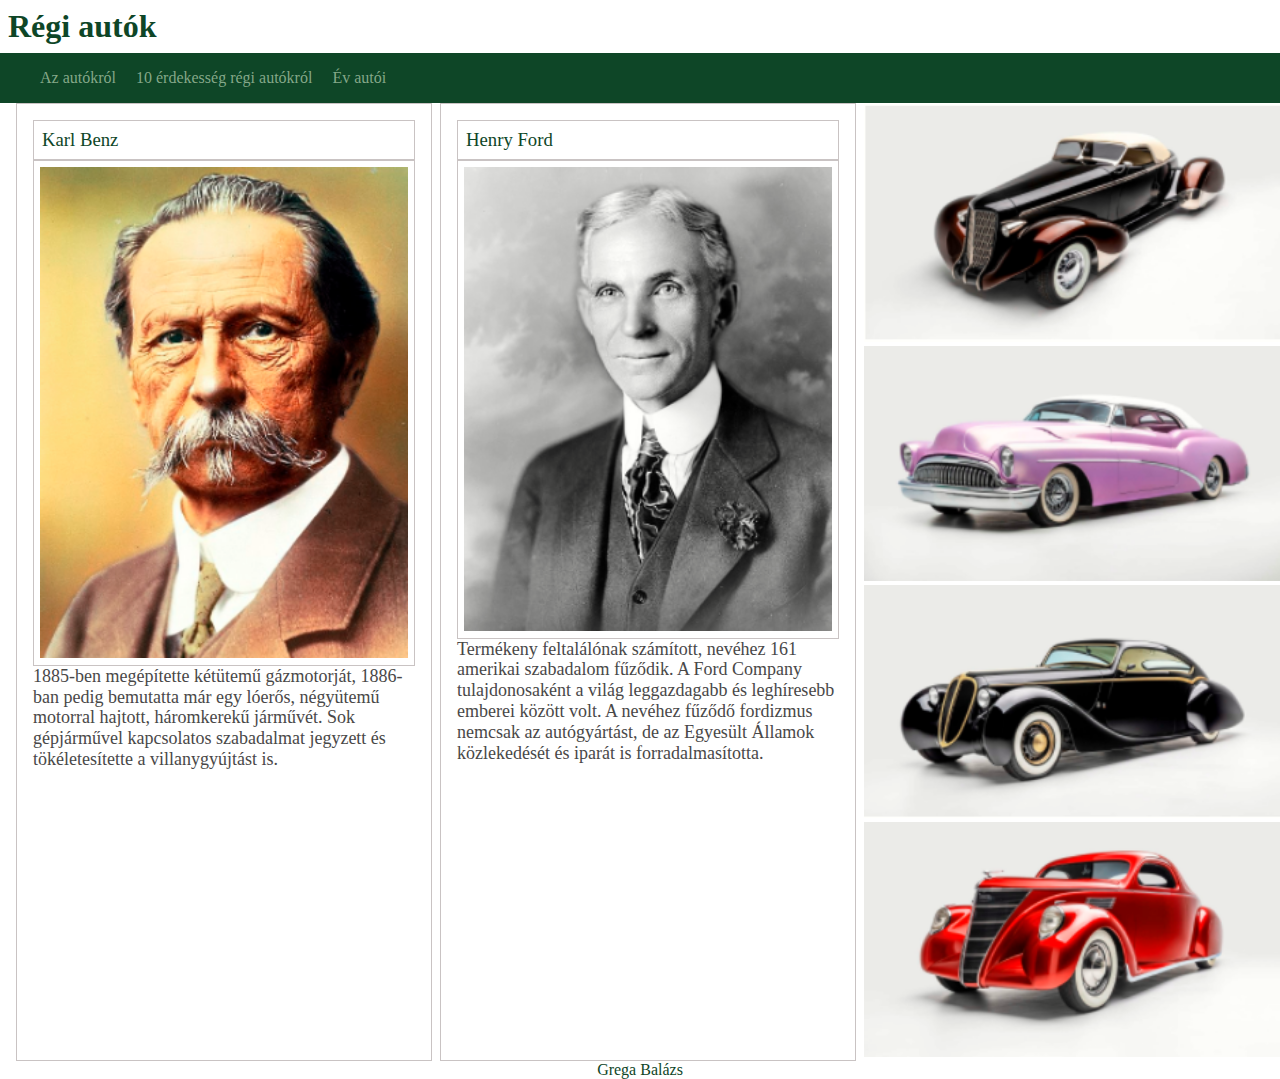
<file: web/index.html>
<!DOCTYPE html>
<html lang="hu">
<head>
    <meta charset="UTF-8">
    <meta name="viewport" content="width=device-width, initial-scale=1.0">
    <title>Az autókról</title>
    <link rel="stylesheet" href="index.css">
</head>



<body>

    <header>
        <h1>Régi autók</h1>
    </header>


    <nav>

    <a href="#">Az autókról</a>
    <a href="10erd.html">10 érdekesség régi autókról</a>
    <a href="evauto.html">Év autói</a>

    </nav>
    
<main>

<div class="borderpic">
    <h3>Karl Benz</h3>
    <img src="../img/benz.PNG" alt="Karl Benz pic">
    <p class="benzp">1885-ben megépítette kétütemű gázmotorját, 1886-ban pedig bemutatta már egy lóerős, négyütemű motorral hajtott, háromkerekű járművét. Sok gépjárművel kapcsolatos szabadalmat jegyzett és tökéletesítette a villanygyújtást is.
    </p>
    <div class="urester"></div>
</div>


<div class="borderpic">
    <h3>Henry Ford</h3>
    <img src="../img/ford.PNG" alt="Henry Ford pic">
    <p class="fordp">Termékeny feltalálónak számított, nevéhez 161 amerikai szabadalom fűződik. A Ford Company tulajdonosaként a világ leggazdagabb és leghíresebb emberei között volt. A nevéhez fűződő fordizmus nemcsak az autógyártást, de az Egyesült Államok közlekedését és iparát is forradalmasította.
    </p>
    
</div>


<div><img src="../img/auto1.PNG" alt="auto1">
    <img src="../img/auto2.PNG" alt="auto2">
    <img src="../img/auto3.PNG" alt="auto3">
    <img src="../img/auto4.PNG" alt="auto4">
</div> 

</main>
<footer>Grega Balázs</footer>
</body>
</html>
</file>
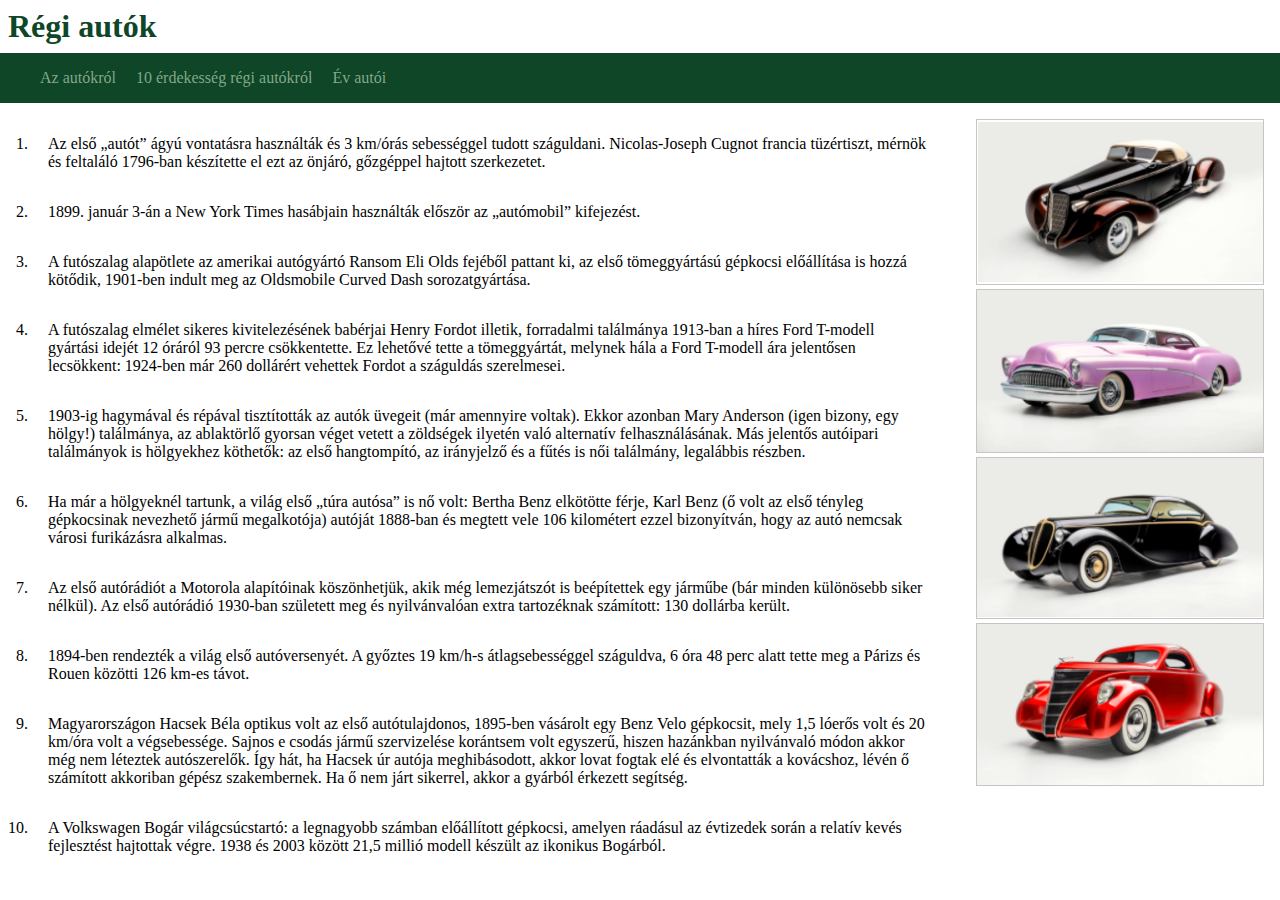
<file: web/10erd.html>
<!DOCTYPE html>
<html lang="hu">
<head>
    <meta charset="UTF-8">
    <meta name="viewport" content="width=device-width, initial-scale=1.0">
    <title>Az autókról</title>
    <link rel="stylesheet" href="10erd.css">
</head>



<body>

    <header>
        <h1>Régi autók</h1>
    </header>


    <nav>

    <a href="index.html">Az autókról</a>
    <a href="10erd.html">10 érdekesség régi autókról</a>
    <a href="evauto.html">Év autói</a>

    </nav>
    
<main>

<div>

    <ol>
        <li> Az első „autót” ágyú vontatásra használták és 3 km/órás sebességgel tudott száguldani. Nicolas-Joseph Cugnot francia tüzértiszt, mérnök és feltaláló 1796-ban készítette el ezt az önjáró, gőzgéppel hajtott szerkezetet.</li>
        <li>1899. január 3-án a New York Times hasábjain használták először az „autómobil” kifejezést.</li>
        <li>A futószalag alapötlete az amerikai autógyártó Ransom Eli Olds fejéből pattant ki, az első tömeggyártású gépkocsi előállítása is hozzá kötődik, 1901-ben indult meg az Oldsmobile Curved Dash sorozatgyártása.</li>
        <li>A futószalag elmélet sikeres kivitelezésének babérjai Henry Fordot illetik, forradalmi találmánya 1913-ban a híres Ford T-modell gyártási idejét 12 óráról 93 percre csökkentette. Ez lehetővé tette a tömeggyártát, melynek hála a Ford T-modell ára jelentősen lecsökkent: 1924-ben már 260 dollárért vehettek Fordot a száguldás szerelmesei.</li>
        <li>1903-ig hagymával és répával tisztították az autók üvegeit (már amennyire voltak). Ekkor azonban Mary Anderson (igen bizony, egy hölgy!) találmánya, az ablaktörlő gyorsan véget vetett a zöldségek ilyetén való alternatív felhasználásának. Más jelentős autóipari találmányok is hölgyekhez köthetők: az első hangtompító, az irányjelző és a fűtés is női találmány, legalábbis részben.</li>
        <li>Ha már a hölgyeknél tartunk, a világ első „túra autósa” is nő volt: Bertha Benz elkötötte férje, Karl Benz (ő volt az első tényleg gépkocsinak nevezhető jármű megalkotója) autóját 1888-ban és megtett vele 106 kilométert ezzel bizonyítván, hogy az autó nemcsak városi furikázásra alkalmas.</li>
        <li>Az első autórádiót a Motorola alapítóinak köszönhetjük, akik még lemezjátszót is beépítettek egy járműbe (bár minden különösebb siker nélkül). Az első autórádió 1930-ban született meg és nyilvánvalóan extra tartozéknak számított: 130 dollárba került.</li>
        <li>1894-ben rendezték a világ első autóversenyét. A győztes 19 km/h-s átlagsebességgel száguldva, 6 óra 48 perc alatt tette meg a Párizs és Rouen közötti 126 km-es távot.</li>
        <li>Magyarországon Hacsek Béla optikus volt az első autótulajdonos, 1895-ben vásárolt egy Benz Velo gépkocsit, mely 1,5 lóerős volt és 20 km/óra volt a végsebessége. Sajnos e csodás jármű szervizelése korántsem volt egyszerű, hiszen hazánkban nyilvánvaló módon akkor még nem léteztek autószerelők. Így hát, ha Hacsek úr autója meghibásodott, akkor lovat fogtak elé és elvontatták a kovácshoz, lévén ő számított akkoriban gépész szakembernek. Ha ő nem járt sikerrel, akkor a gyárból érkezett segítség.</li>
        <li>A Volkswagen Bogár világcsúcstartó: a legnagyobb számban előállított gépkocsi, amelyen ráadásul az évtizedek során a relatív kevés fejlesztést hajtottak végre. 1938 és 2003 között 21,5 millió modell készült az ikonikus Bogárból.</li>
    </ol>

</div>

<div class="autox4"><img src="../img/auto1.PNG" alt="auto1">
    <img src="../img/auto2.PNG" alt="auto2">
    <img src="../img/auto3.PNG" alt="auto3">
    <img src="../img/auto4.PNG" alt="auto4">
</div> 


</main>
</body>
</html>
</file>
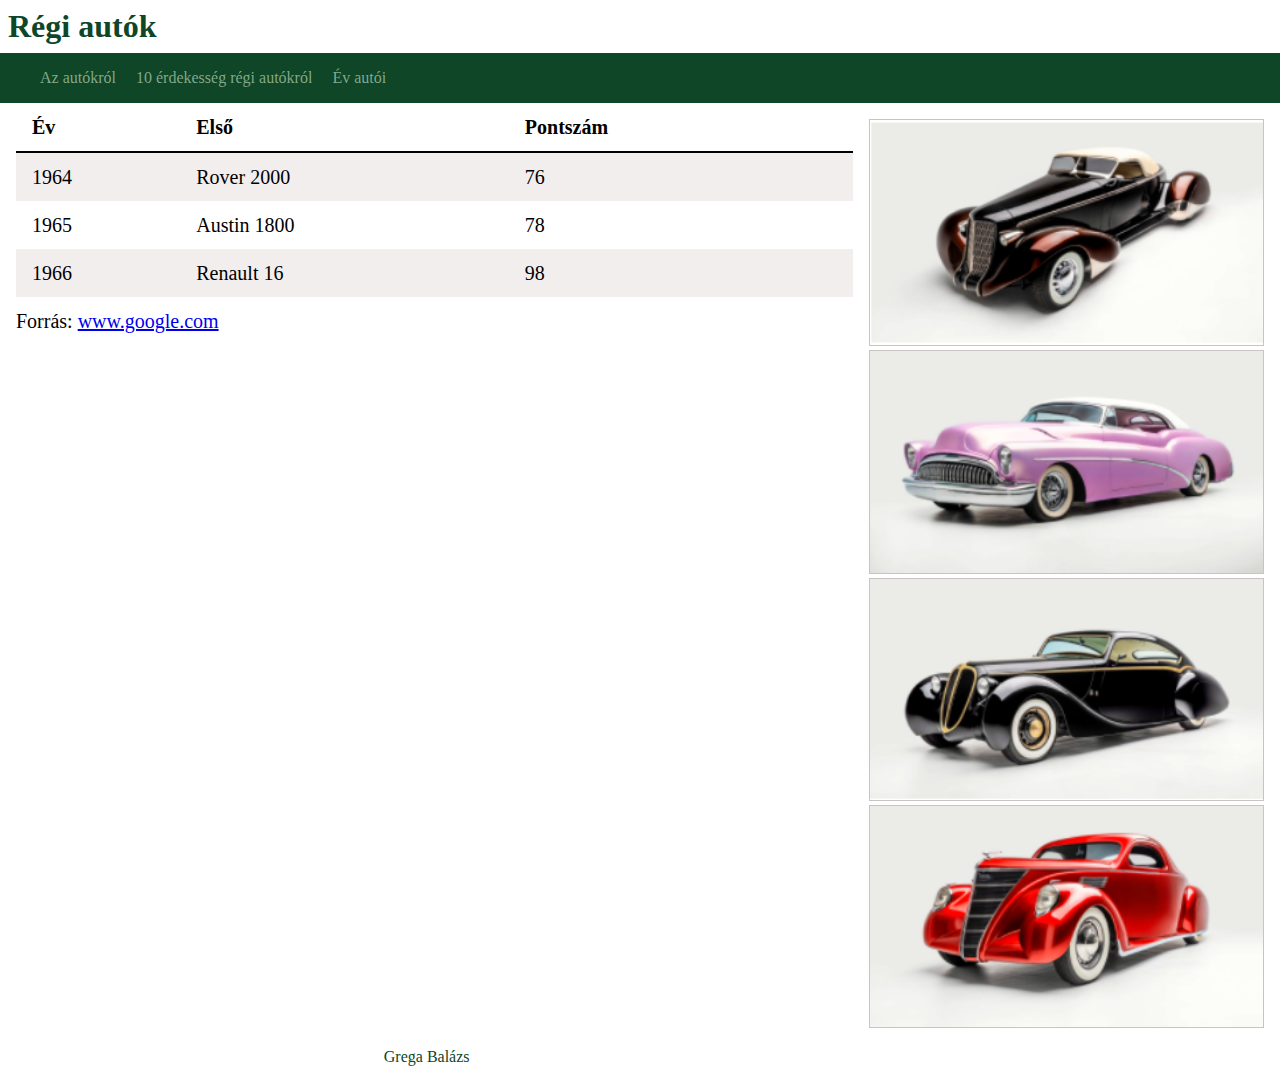
<file: web/evauto.html>
<!DOCTYPE html>
<html lang="hu">
<head>
    <meta charset="UTF-8">
    <meta name="viewport" content="width=device-width, initial-scale=1.0">
    <title>Év autói</title>
    <link rel="stylesheet" href="evauto.css">
</head>



<body>

    <header>
        <h1>Régi autók</h1>
    </header>


    <nav>

    <a href="index.html">Az autókról</a>
    <a href="10erd.html">10 érdekesség régi autókról</a>
    <a href="evauto.html">Év autói</a>

    </nav>
    
<main>

<aside>

<div class="row1">
    <div>Év </div><div>Első </div> <div>Pontszám</div> </div>
<div class="row2">
    <div>1964</div> <div>Rover 2000</div> <div>76</div></div>
<div class="row3">
    <div>1965</div> <div>Austin 1800</div>  <div>78</div></div>
<div class="row2">
    <div>1966</div> <div>Renault 16</div> <div>98</div></div>
    <div> Forrás: <a href="#">www.google.com</a>  </div>
   
</aside>

<div class="autox4"><img src="../img/auto1.PNG" alt="auto1">
    <img src="../img/auto2.PNG" alt="auto2">
    <img src="../img/auto3.PNG" alt="auto3">
    <img src="../img/auto4.PNG" alt="auto4">
</div> 
<footer>Grega Balázs</footer>

</main>
</body>
</html>
</file>
<file: web/index.css>
*{
    padding: 0;
    margin: 0;
    box-sizing: border-box;
}

header h1{
    color: rgb(14, 70, 39);
    padding: .5rem;
}

nav{
    background-color: rgb(14, 70, 39);
    padding-block: 1rem;
    padding-left: 2rem;
}

nav a{
    padding-inline: .5rem;
    
    text-decoration: none;
    color: rgba(156, 187, 156, 0.856);
    
}

main{
    display: grid;
    grid-template-columns: repeat(3, 1fr);
    padding-left: 1rem;
    gap: .5rem;
}

main p{
    line-height: 1.3rem;
    font-size: large;
    color: rgb(73, 72, 72);
}



main h3{
    color: rgb(14, 70, 39);
    padding: .5rem;
    border: 1px solid rgb(201, 195, 195);
    font-weight: 300;
}



main img{
    width: 100%;
    object-fit: cover;

}

.borderpic{
    padding: 1rem;
    border: 1px solid rgb(201, 195, 195);
}

.borderpic img{
    padding: .4rem;
    display: block;
    border: 1px solid rgb(201, 195, 195);
}



footer{
    color: rgb(14, 70, 39);
    text-align: center;
}
</file>
<file: web/10erd.css>
*{
    padding: 0;
    margin: 0;
    box-sizing: border-box;
}

header h1{
    color: rgb(14, 70, 39);
    padding: .5rem;
}

nav{
    background-color: rgb(14, 70, 39);
    padding-block: 1rem;
    padding-inline: 2rem;
}

nav a{
    padding-inline: .5rem;
    
    text-decoration: none;
    color: rgba(156, 187, 156, 0.856);
    
}

main{
    display: grid;
    grid-template-columns: 3fr 1fr;
}

main img{
    object-fit: cover;
    width: 100%;

    border: 1px solid rgb(201, 195, 195);
}
ol{
    padding: 1rem;
    padding-left: 2rem;
}
li{
    padding: 1rem;
}

.autox4{
    padding: 1rem;

}
footer{
    color: rgb(14, 70, 39);
    text-align: center;
}
</file>
<file: web/evauto.css>
*{
    padding: 0;
    margin: 0;
    box-sizing: border-box;
}

header h1{
    color: rgb(14, 70, 39);
    padding: .5rem;
}

nav{
    background-color: rgb(14, 70, 39);
    padding-block: 1rem;
    padding-inline: 2rem;
}

nav a{
    padding-inline: .5rem;
    
    text-decoration: none;
    color: rgba(156, 187, 156, 0.856);
    
}

main{
    display: grid;
    grid-template-columns: 2fr 1fr;
}

main img{
    object-fit: cover;
    width: 100%;

    border: 1px solid rgb(201, 195, 195);
}

aside{
    padding-left: 1rem;
    display: grid;
    grid-template-columns: 1fr;
    grid-template-rows: repeat(4, 1fr);
    line-height: 3rem;
    max-height: 2rem;
    font-size: 20px;
}

.row1{
    display: grid;
   grid-template-columns: 1fr 2fr 2fr;
    font-weight: 800;
    border-bottom: 2px solid black;
    padding-left: 1rem;
}
.row2{
    display: grid;
    grid-template-columns: 1fr 2fr 2fr;
    background-color: rgba(226, 214, 214, 0.418);
    padding-left: 1rem;
}
.row3{
    display: grid;
    grid-template-columns: 1fr 2fr 2fr;
    padding-left: 1rem;
}







.autox4{
    padding: 1rem;

}
footer{
    color: rgb(14, 70, 39);
    text-align: center;
}
</file>
